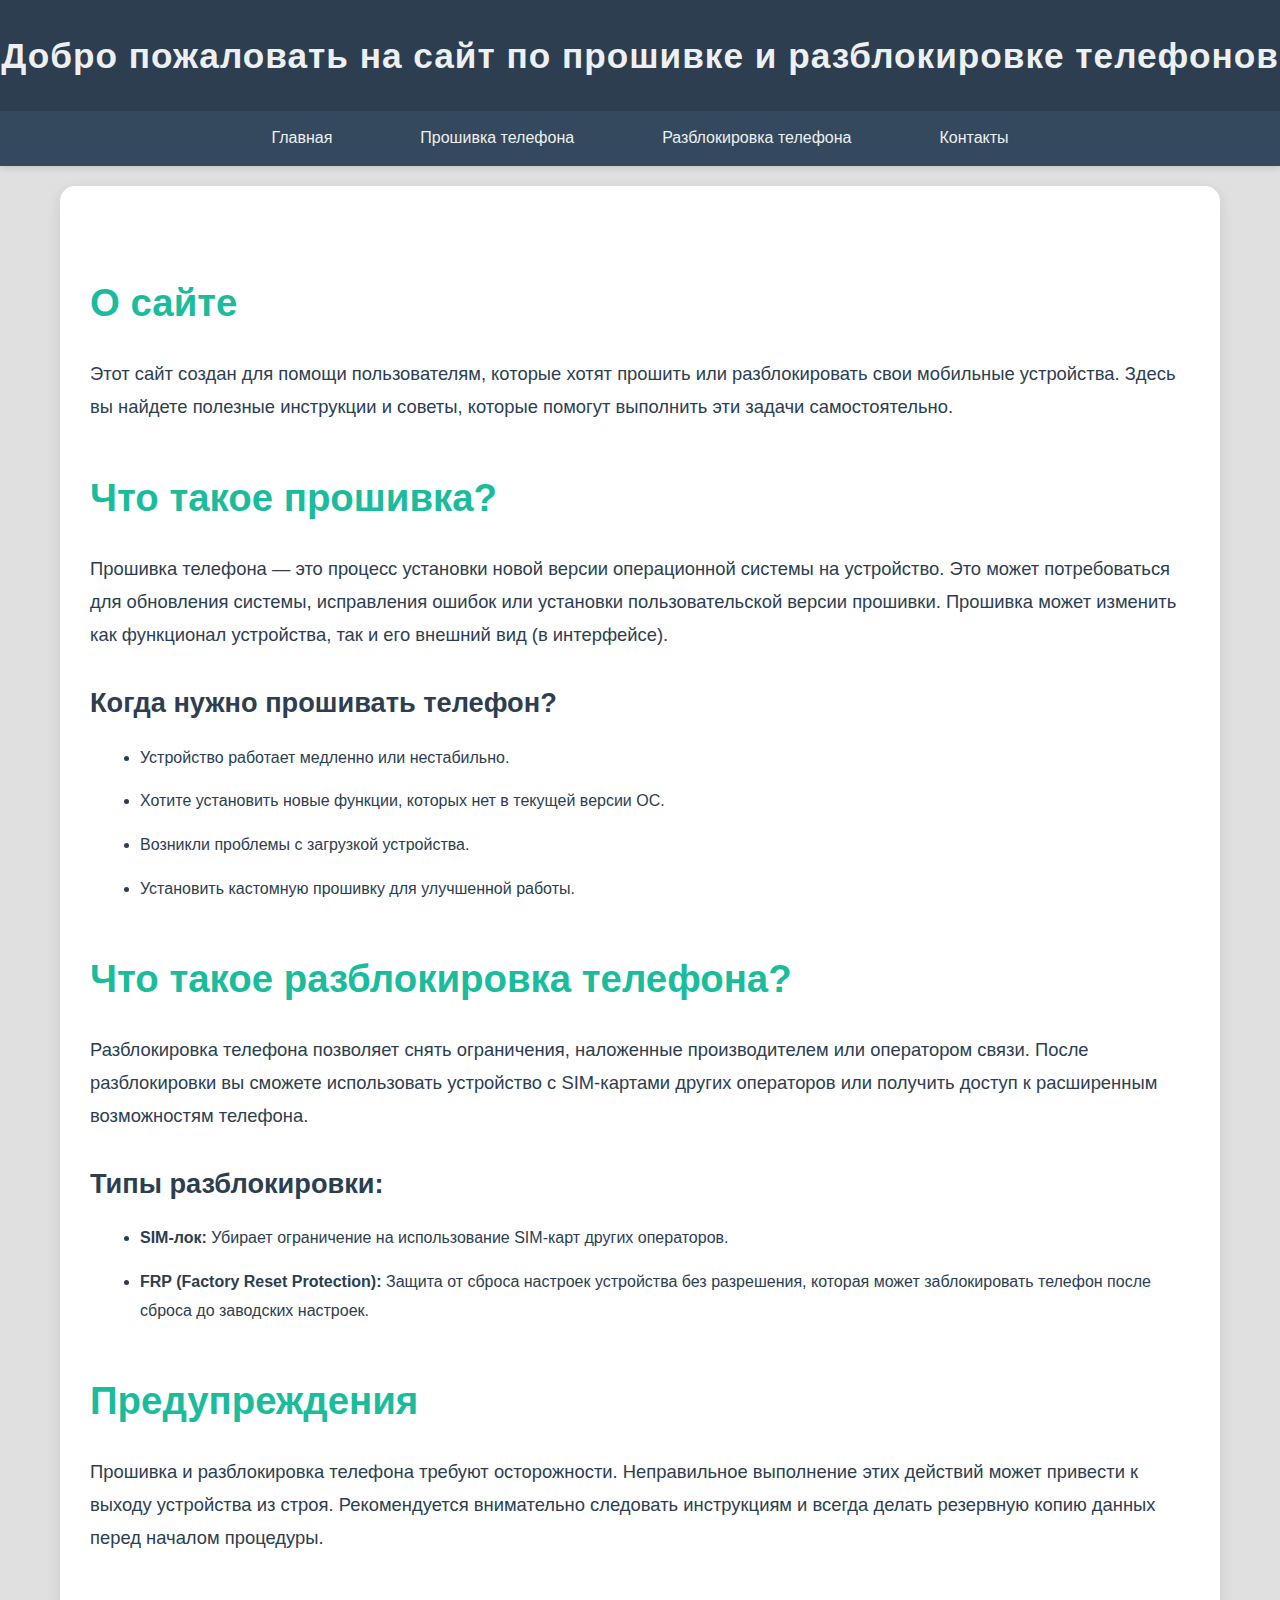
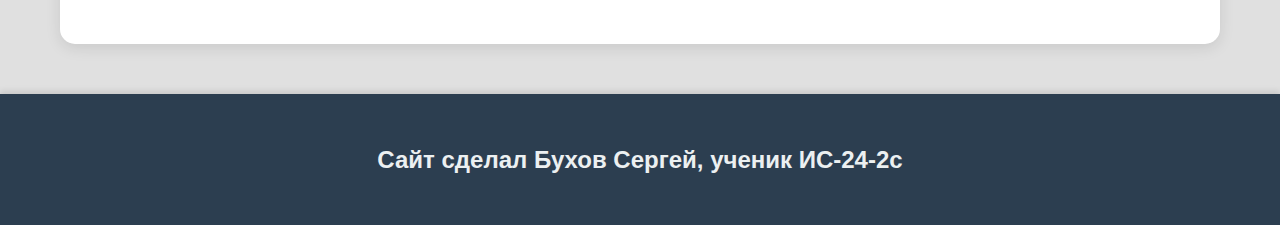
<file: index.html>
<!DOCTYPE html>
<html lang="ru">
<head>
    <meta charset="UTF-8">
    <meta name="viewport" content="width=device-width, initial-scale=1.0">
    <title>Прошивка и разблокировка телефонов</title>
    <link rel="stylesheet" href="styles.css">
</head>
<body>
    <header>
        <h1>Добро пожаловать на сайт по прошивке и разблокировке телефонов</h1>
    </header>
    <nav>
        <ul>
            <li><a href="index.html">Главная</a></li>
            <li><a href="flash.html">Прошивка телефона</a></li>
            <li><a href="unlock.html">Разблокировка телефона</a></li>
            <li><a href="contact.html">Контакты</a></li>
        </ul>
    </nav>
    <main>
        <section>
            <h2>О сайте</h2>
            <p>Этот сайт создан для помощи пользователям, которые хотят прошить или разблокировать свои мобильные устройства. Здесь вы найдете полезные инструкции и советы, которые помогут выполнить эти задачи самостоятельно.</p>
        </section>
        
        <section>
            <h2>Что такое прошивка?</h2>
            <p>Прошивка телефона — это процесс установки новой версии операционной системы на устройство. Это может потребоваться для обновления системы, исправления ошибок или установки пользовательской версии прошивки. Прошивка может изменить как функционал устройства, так и его внешний вид (в интерфейсе).</p>
            <h3>Когда нужно прошивать телефон?</h3>
            <ul>
                <li>Устройство работает медленно или нестабильно.</li>
                <li>Хотите установить новые функции, которых нет в текущей версии ОС.</li>
                <li>Возникли проблемы с загрузкой устройства.</li>
                <li>Установить кастомную прошивку для улучшенной работы.</li>
            </ul>
        </section>

        <section>
            <h2>Что такое разблокировка телефона?</h2>
            <p>Разблокировка телефона позволяет снять ограничения, наложенные производителем или оператором связи. После разблокировки вы сможете использовать устройство с SIM-картами других операторов или получить доступ к расширенным возможностям телефона.</p>
            <h3>Типы разблокировки:</h3>
            <ul>
                <li><strong>SIM-лок:</strong> Убирает ограничение на использование SIM-карт других операторов.</li>
                <li><strong>FRP (Factory Reset Protection):</strong> Защита от сброса настроек устройства без разрешения, которая может заблокировать телефон после сброса до заводских настроек.</li>
            </ul>
        </section>

        <section>
            <h2>Предупреждения</h2>
            <p>Прошивка и разблокировка телефона требуют осторожности. Неправильное выполнение этих действий может привести к выходу устройства из строя. Рекомендуется внимательно следовать инструкциям и всегда делать резервную копию данных перед началом процедуры.</p>
        </section>
    </main>
    <footer>
        <h2>Сайт сделал Бухов Сергей, ученик ИС-24-2с</h2>
    </footer>
</body>
</html>
</file>
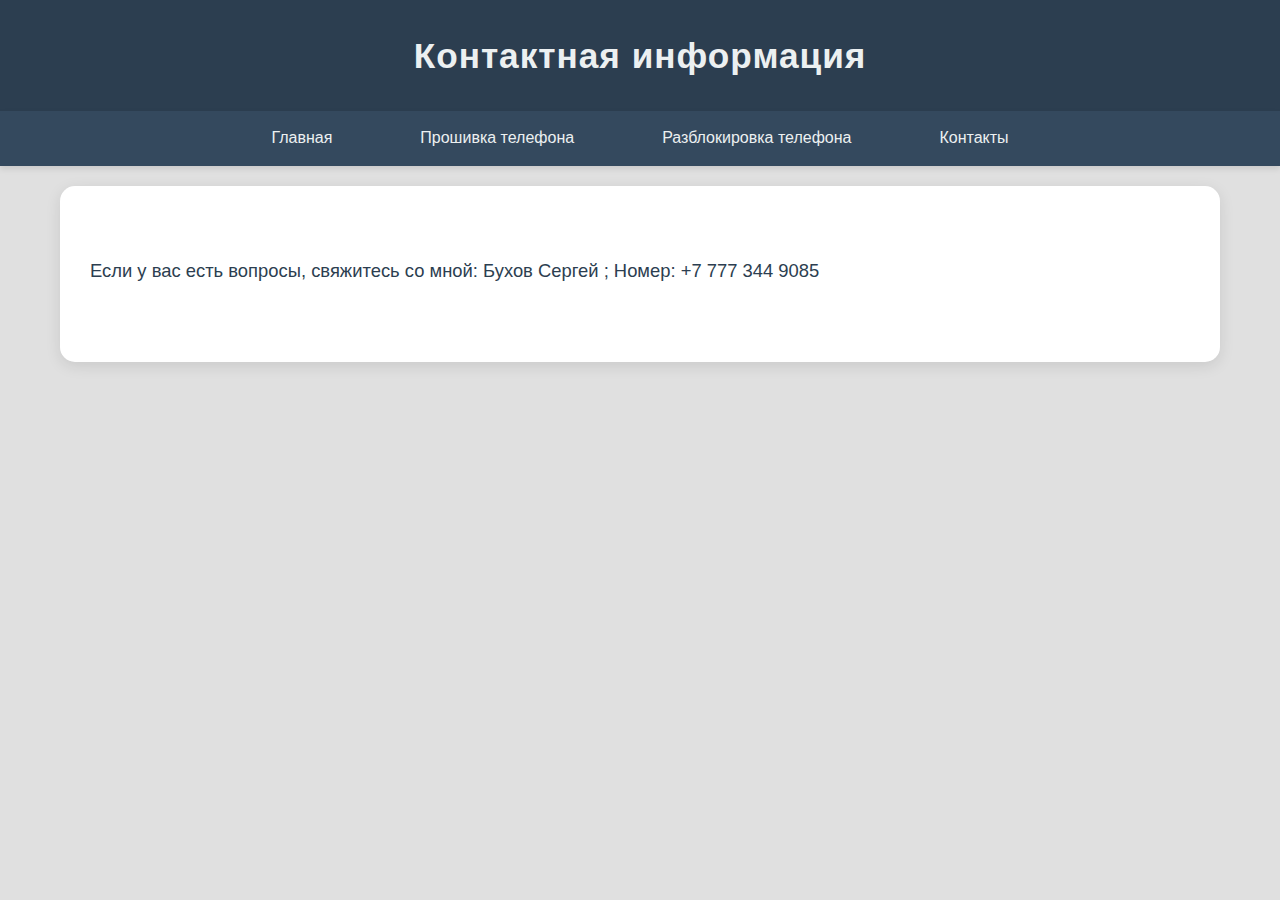
<file: contact.html>
<!DOCTYPE html>
<html lang="ru">
<head>
    <meta charset="UTF-8">
    <meta name="viewport" content="width=device-width, initial-scale=1.0">
    <title>Контакты</title>
    <link rel="stylesheet" href="styles.css">
</head>
<body>
    <header>
        <h1>Контактная информация</h1>
    </header>
    <nav>
        <ul>
            <li><a href="index.html">Главная</a></li>
            <li><a href="flash.html">Прошивка телефона</a></li>
            <li><a href="unlock.html">Разблокировка телефона</a></li>
            <li><a href="contact.html">Контакты</a></li>
        </ul>
    </nav>
    <main>
        <p>Если у вас есть вопросы, свяжитесь со мной:
            Бухов Сергей ;
            Номер: +7 777 344 9085
        </p>
    </main>
</body>
</html>
</file>
<file: styles.css>
body {
    font-family: 'Roboto', sans-serif; 
    margin: 0;
    padding: 0;
    background-color: #e0e0e0; 
    color: #2c3e50;
    line-height: 1.8;
}

header {
    background-color: #2c3e50;
    color: #ecf0f1;
    text-align: center;
    padding: 1.5em 0;
    box-shadow: 0 3px 6px rgba(0, 0, 0, 0.1);
}

header h1 {
    margin: 0;
    font-size: 2.2em;
    letter-spacing: 1px; 
}

nav ul {
    list-style-type: none;
    margin: 0;
    padding: 0;
    background-color: #34495e;
    display: flex;
    justify-content: center;
    box-shadow: 0 3px 6px rgba(0, 0, 0, 0.1);
    flex-wrap: wrap;
}

nav ul li {
    margin: 0 20px; 
}

nav ul li a {
    color: #ecf0f1;
    text-decoration: none;
    padding: 0.8em 1.5em; 
    display: inline-block;
    transition: background-color 0.4s ease; 
}

nav ul li a:hover {
    background-color: #1abc9c; 
    border-radius: 8px; 
}

main {
    padding: 50px 30px;
    max-width: 1100px;
    margin: 20px auto;
    background-color: white;
    border-radius: 15px; 
    box-shadow: 0 4px 15px rgba(0, 0, 0, 0.1);
}

main section {
    margin-bottom: 40px; 
}

main h2 {
    color: #1abc9c;
    font-size: 2.4em;
    margin-bottom: 20px;
}

main h3 {
    color: #2c3e50;
    font-size: 1.7em;
    margin-bottom: 15px;
}

main ul {
    list-style: disc;
    padding-left: 50px;
}

main ul li {
    margin-bottom: 15px;
}

main p {
    font-size: 1.15em;
    margin-bottom: 25px;
}

footer {
    background-color: #2c3e50;
    color: #ecf0f1;
    text-align: center;
    padding: 1.5em 0;
    position: relative;
    bottom: 0;
    width: 100%;
    margin-top: 50px;
    box-shadow: 0 -3px 6px rgba(0, 0, 0, 0.1);
}

button, a {
    transition: background-color 0.4s ease;
}

button:hover, a:hover {
    cursor: pointer;
}

header, nav, footer {
    transition: all 0.4s ease;
}

img {
    width: 100%;
    height: auto;
    object-fit: cover; 
    border-radius: 8px; 
    box-shadow: 0 4px 8px rgba(0, 0, 0, 0.2); 
    margin-bottom: 20px;
}

@media (max-width: 768px) {
    header h1 {
        font-size: 1.8em;
    }

    nav ul {
        flex-direction: column;
    }

    nav ul li {
        margin: 10px 0;
    }

    main {
        padding: 20px;
    }

    main h2 {
        font-size: 2em;
    }

    main h3 {
        font-size: 1.5em;
    }

    main p {
        font-size: 1em;
    }
}
</file>
